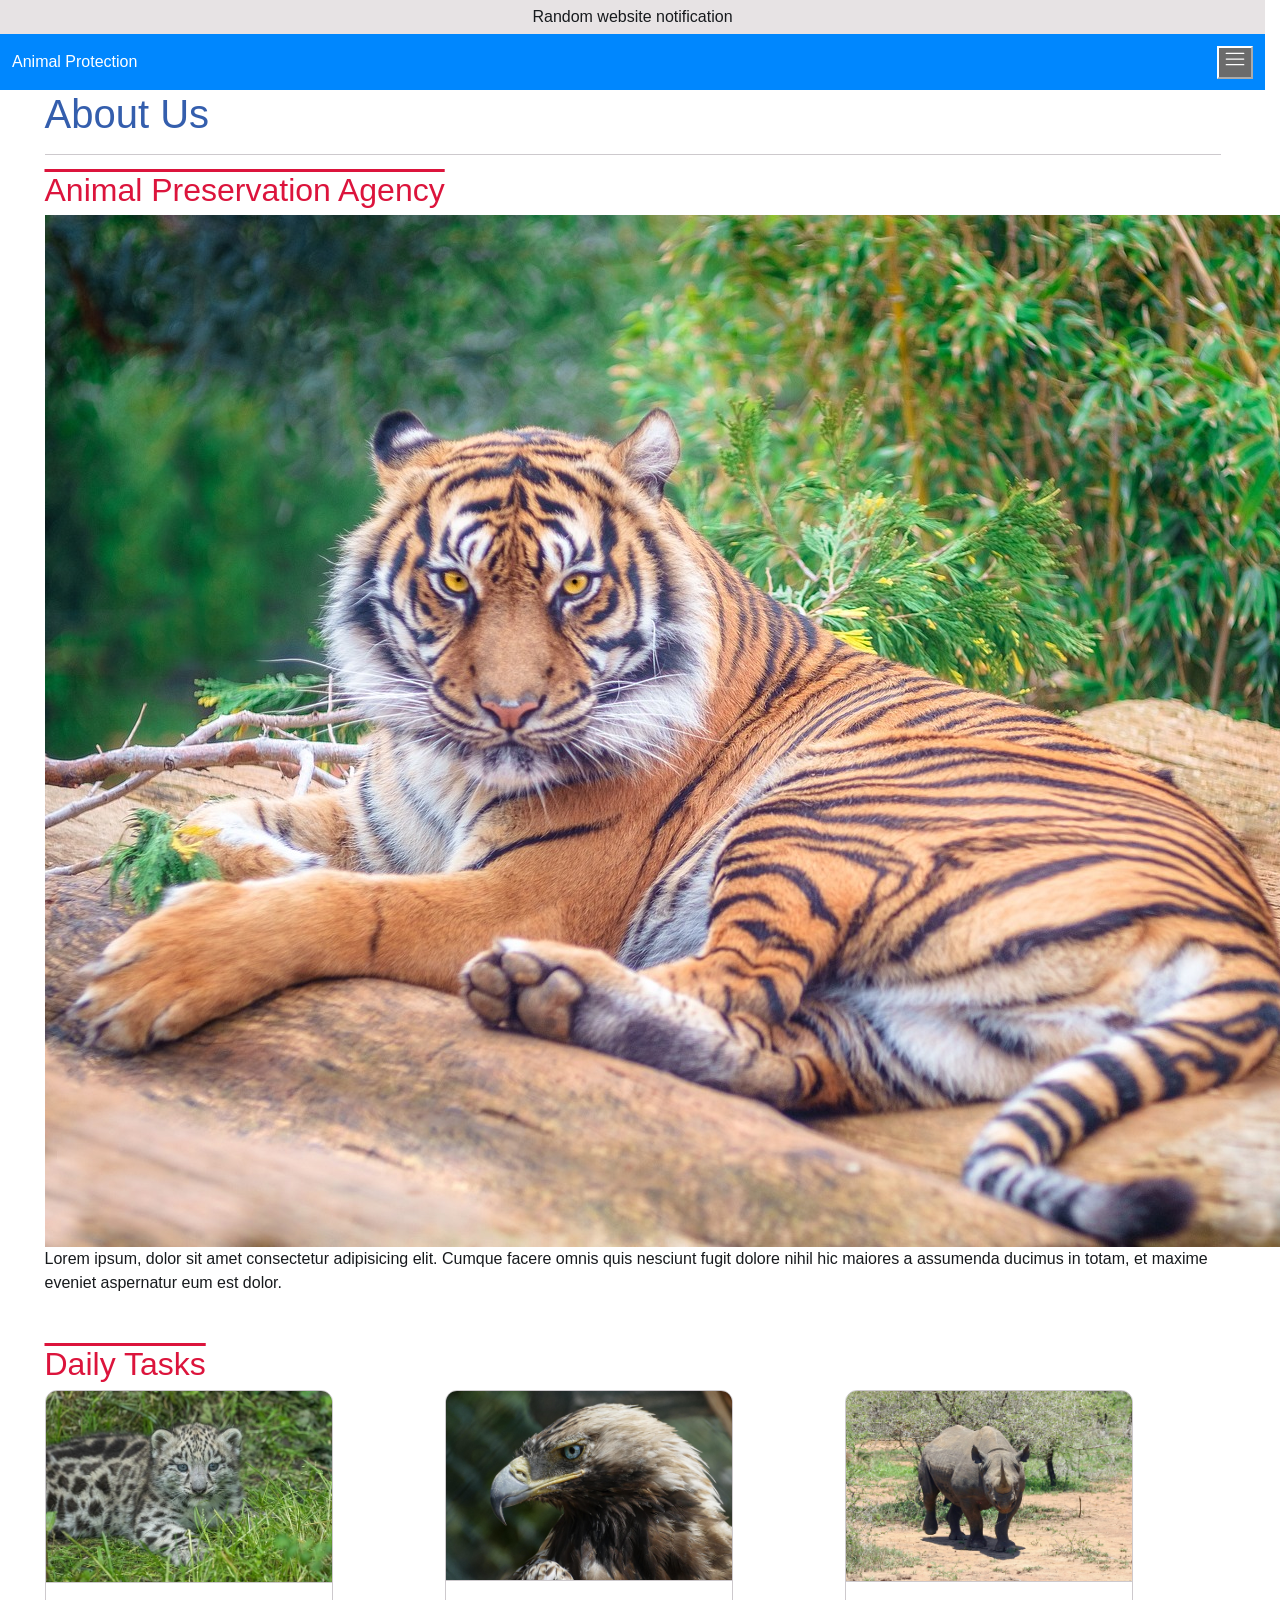
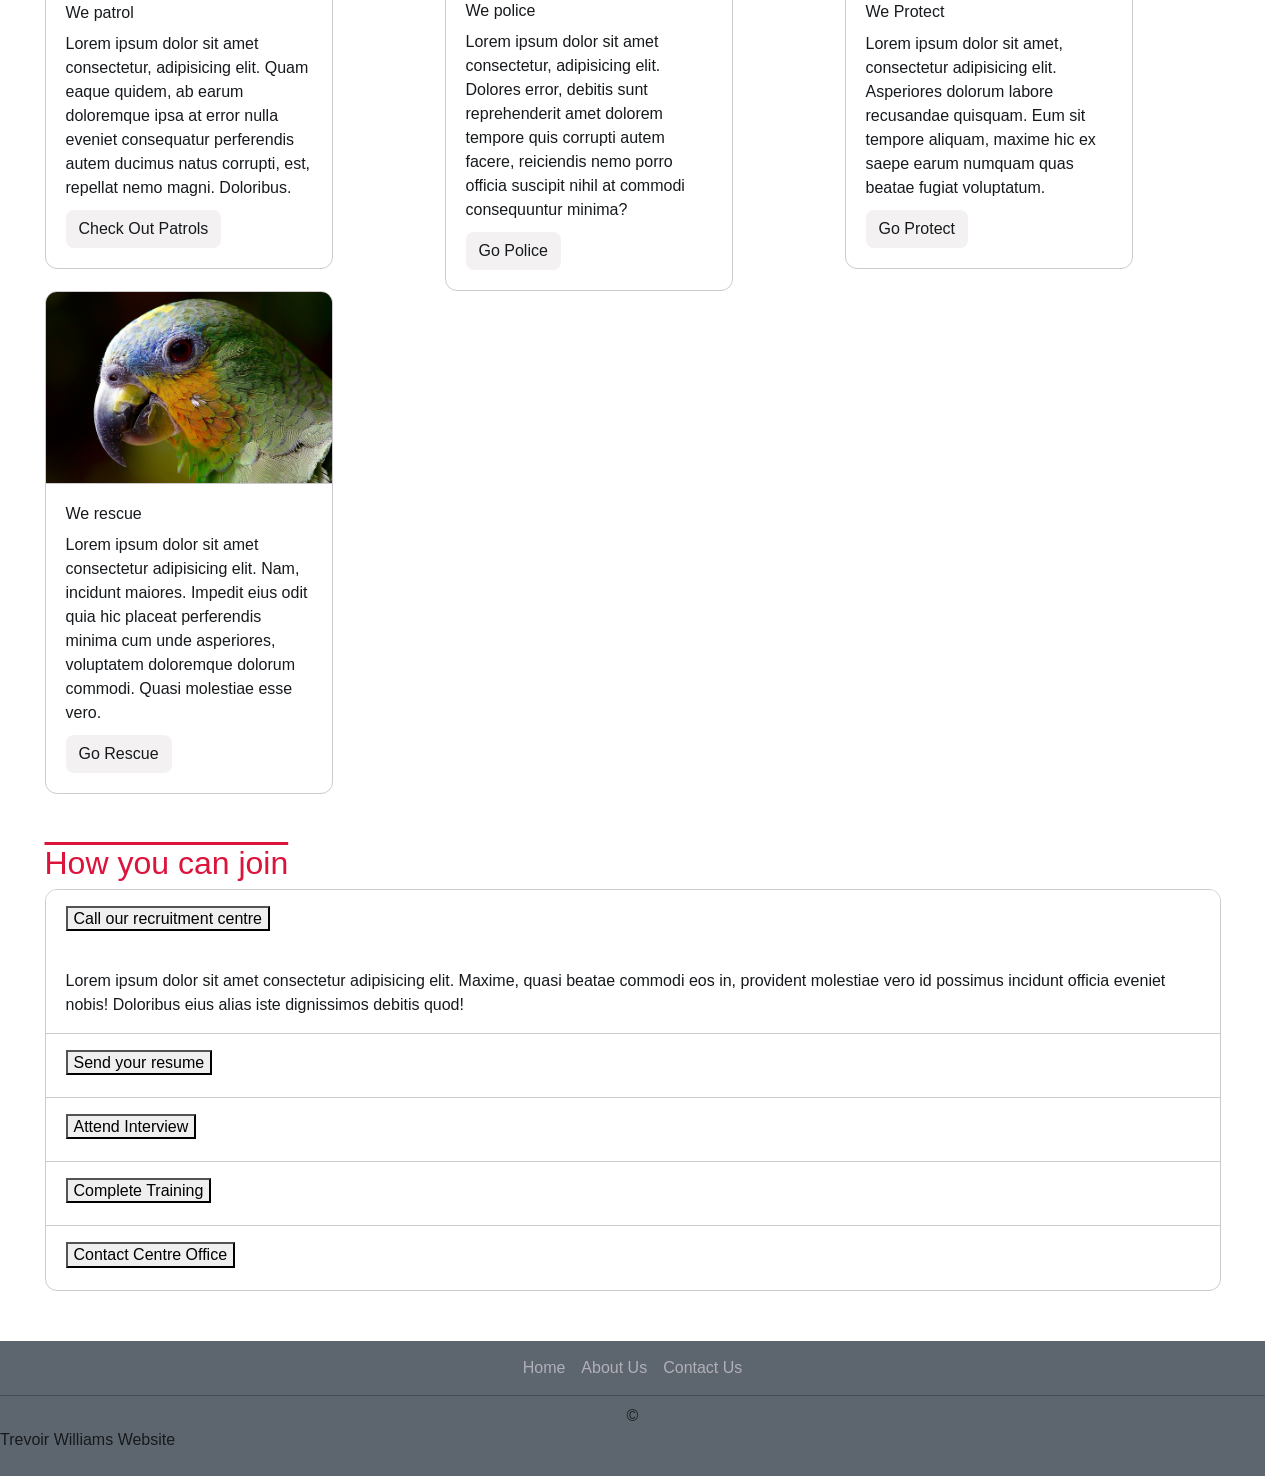
<file: about_us.html>
<!DOCTYPE html>
<html lang="en">
<head>
    <meta charset="UTF-8">
    <meta name="viewport" content="width=device-width, initial-scale=1.0">
    <title>About Us</title>
    <link rel="stylesheet" href="stylesheets/bootstrap.min.css" />
    <link rel="stylesheet" href="stylesheets/site.css" />
</head>
<body>
    <header>
        <div id="banner" class="bg-secondary text-white text-center">
            <p>Random website notification</p>
        </div>
        <nav class="navbar navbar-expand-lg bg-primary" data-bs-theme="dark">
            <div class="container-fluid">
              <a class="navbar-brand" href="#">Animal Protection</a>
              <button class="navbar-toggler" type="button" data-bs-toggle="collapse" data-bs-target="#navbarNavAltMarkup" aria-controls="navbarNavAltMarkup" aria-expanded="false" aria-label="Toggle navigation">
                <span class="navbar-toggler-icon"></span>
              </button>
              <div class="collapse navbar-collapse" id="navbarNavAltMarkup">
                <div class="navbar-nav">
                  <a class="nav-link" aria-current="page" href="index.html">Home</a>
                  <a class="nav-link" href="about_us.html">About Us</a>
                  <a class="nav-link" href="contact_us.html">Contact Us</a>
                </div>
              </div>
            </div>
          </nav>

    </header>
    
    <main class="container">
        <h1 >About Us</h1>
        <hr/>

        <article>
            <h2>Animal Preservation Agency</h2>
            <img src="images/tiger.jpg" alt="Tiger" />
            <p>Lorem ipsum, dolor sit amet consectetur adipisicing elit. Cumque facere omnis quis nesciunt fugit dolore nihil hic maiores a assumenda ducimus in totam, et maxime eveniet aspernatur eum est dolor.</p>
        </article>
       
        <article>
            <h2>Daily Tasks</h2>
            <div class="row">
                <div class="col">
                    <div class="card" style="width: 18rem;">
                        <img src="images/baby-snow-leopard.jpg" class="card-img-top" alt="...">
                        <div class="card-body">
                          <h5 class="card-title">We patrol</h5>
                          <p class="card-text">Lorem ipsum dolor sit amet consectetur, adipisicing elit. Quam eaque quidem, ab earum doloremque ipsa at error nulla eveniet consequatur perferendis autem ducimus natus corrupti, est, repellat nemo magni. Doloribus.</p>
                          <a href="contact_us.html" class="btn btn-primary">Check Out Patrols</a>
                        </div>
                      </div>
                </div>
                <div class="col">
                    <div class="card" style="width: 18rem;">
                        <img src="images/eagle.jpg" class="card-img-top" alt="...">
                        <div class="card-body">
                          <h5 class="card-title">We police</h5>
                          <p class="card-text">Lorem ipsum dolor sit amet consectetur, adipisicing elit. Dolores error, debitis sunt reprehenderit amet dolorem tempore quis corrupti autem facere, reiciendis nemo porro officia suscipit nihil at commodi consequuntur minima?</p>
                          <a href="contact_us.html" class="btn btn-primary">Go Police</a>
                        </div>
                      </div>
                </div>
                <div class="col">
                    <div class="card" style="width: 18rem;">
                        <img src="images/rhino.jpg" class="card-img-top" alt="...">
                        <div class="card-body">
                          <h5 class="card-title">We Protect</h5>
                          <p class="card-text">Lorem ipsum dolor sit amet, consectetur adipisicing elit. Asperiores dolorum labore recusandae quisquam. Eum sit tempore aliquam, maxime hic ex saepe earum numquam quas beatae fugiat voluptatum.</p>
                          <a href="contact_us.html" class="btn btn-primary">Go Protect</a>
                        </div>
                      </div>
                </div>
                <div class="col">
                    <div class="card" style="width: 18rem;">
                        <img src="images/parrot.jpg" class="card-img-top" alt="...">
                        <div class="card-body">
                          <h5 class="card-title">We rescue</h5>
                          <p class="card-text">Lorem ipsum dolor sit amet consectetur adipisicing elit. Nam, incidunt maiores. Impedit eius odit quia hic placeat perferendis minima cum unde asperiores, voluptatem doloremque dolorum commodi. Quasi molestiae esse vero.</p>
                          <a href="contact_us.html" class="btn btn-primary">Go Rescue</a>
                        </div>
                      </div>
                </div>
            </div>
        </article>
       
        <article>
            <h2>How you can join</h2>
            <div class="accordion" id="accordionExample">
                <div class="accordion-item">
                  <h3 class="accordion-header">
                    <button class="accordion-button" type="button" data-bs-toggle="collapse" data-bs-target="#collapseOne" aria-expanded="true" aria-controls="collapseOne">
                        Call our recruitment centre
                    </button>
                  </h3>
                  <div id="collapseOne" class="accordion-collapse collapse show" data-bs-parent="#accordionExample">
                    <div class="accordion-body">
                      Lorem ipsum dolor sit amet consectetur adipisicing elit. Maxime, quasi beatae commodi eos in, provident molestiae vero id possimus incidunt officia eveniet nobis! Doloribus eius alias iste dignissimos debitis quod!
                    </div>
                  </div>
                </div>
                <div class="accordion-item">
                  <h3 class="accordion-header">
                    <button class="accordion-button collapsed" type="button" data-bs-toggle="collapse" data-bs-target="#collapseTwo" aria-expanded="false" aria-controls="collapseTwo">
                        Send your resume
                    </button>
                  </h3>
                  <div id="collapseTwo" class="accordion-collapse collapse" data-bs-parent="#accordionExample">
                    <div class="accordion-body">
                      <strong>This is the second item's accordion body.</strong> It is hidden by default, until the collapse plugin adds the appropriate classes that we use to style each element. These classes control the overall appearance, as well as the showing and hiding via CSS transitions. You can modify any of this with custom CSS or overriding our default variables. It's also worth noting that just about any HTML can go within the <code>.accordion-body</code>, though the transition does limit overflow.
                    </div>
                  </div>
                </div>
                <div class="accordion-item">
                  <h3 class="accordion-header">
                    <button class="accordion-button collapsed" type="button" data-bs-toggle="collapse" data-bs-target="#collapseThree" aria-expanded="false" aria-controls="collapseThree">
                        Attend Interview
                    </button>
                  </h3>
                  <div id="collapseThree" class="accordion-collapse collapse" data-bs-parent="#accordionExample">
                    <div class="accordion-body">
                      <strong>This is the third item's accordion body.</strong> It is hidden by default, until the collapse plugin adds the appropriate classes that we use to style each element. These classes control the overall appearance, as well as the showing and hiding via CSS transitions. You can modify any of this with custom CSS or overriding our default variables. It's also worth noting that just about any HTML can go within the <code>.accordion-body</code>, though the transition does limit overflow.
                    </div>
                  </div>
                </div>
                <div class="accordion-item">
                    <h3 class="accordion-header">
                      <button class="accordion-button collapsed" type="button" data-bs-toggle="collapse" data-bs-target="#collapseFour" aria-expanded="false" aria-controls="collapseFour">
                        Complete Training
                      </button>
                    </h3>
                    <div id="collapseFour" class="accordion-collapse collapse" data-bs-parent="#accordionExample">
                      <div class="accordion-body">
                        <strong>This is the third item's accordion body.</strong> It is hidden by default, until the collapse plugin adds the appropriate classes that we use to style each element. These classes control the overall appearance, as well as the showing and hiding via CSS transitions. You can modify any of this with custom CSS or overriding our default variables. It's also worth noting that just about any HTML can go within the <code>.accordion-body</code>, though the transition does limit overflow.
                      </div>
                    </div>
                  </div>
                  <div class="accordion-item">
                    <h3 class="accordion-header">
                      <button class="accordion-button collapsed" type="button" data-bs-toggle="collapse" data-bs-target="#collapseFive" aria-expanded="false" aria-controls="collapseFive">
                        Contact Centre Office
                      </button>
                    </h3>
                    <div id="collapseFive" class="accordion-collapse collapse" data-bs-parent="#accordionExample">
                      <div class="accordion-body">
                        Lorem ipsum dolor sit, amet consectetur adipisicing elit. At, excepturi porro beatae quod minus delectus explicabo laborum, nemo accusamus esse adipisci totam fuga ratione debitis harum quia quis! Itaque, tempore?

                        <a href="contact_us.html" class="btn btn-outline-secondary">Contact Us</a>
                      </div>
                    </div>
                  </div>
              </div>
        </article>

        
    </main>
    <footer class="py-3 mt-4 bg-secondary" data-bs-theme="dark">
        <ul class="nav justify-content-center border-bottom pb-3 mb-3">
          <li class="nav-item"><a href="#" class="nav-link px-2 text-body-secondary">Home</a></li>
          <li class="nav-item"><a href="#" class="nav-link px-2 text-body-secondary">About Us</a></li>
          <li class="nav-item"><a href="#" class="nav-link px-2 text-body-secondary">Contact Us</a></li>
        </ul>
        <p class="text-center text-body-secondary">© 
            <a href="https://www.trevoirwilliams.com" target="_blank" class="nav-link">Trevoir Williams Website</a>
        </p>
      </footer>
    <script src="scripts/jquery.min.js"></script>
    <script src="scripts/bootstrap.min.js"></script>
    <script src="scripts/site.js"></script>
</body>
</html>
</file>
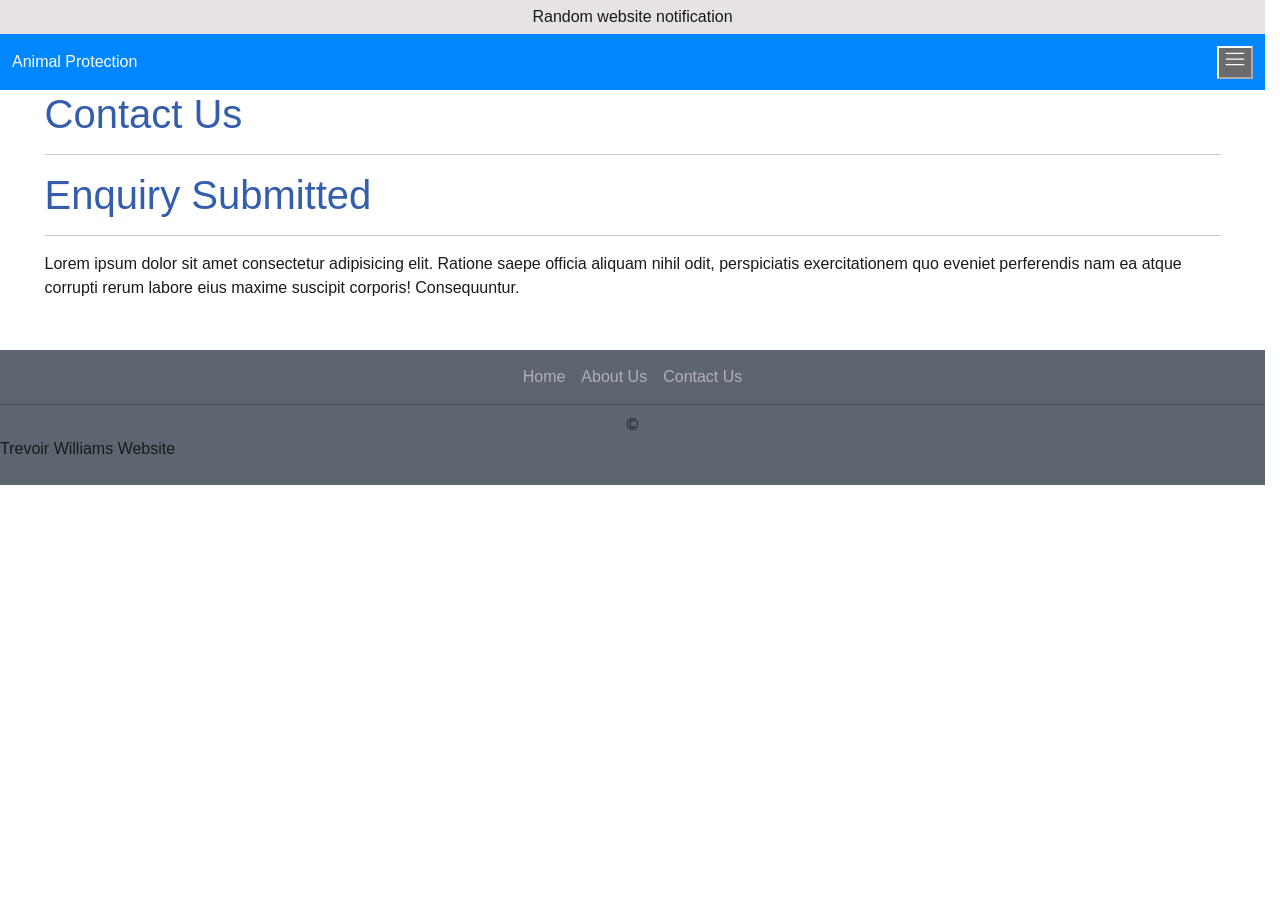
<file: confirmation.html>
<!DOCTYPE html>
<html lang="en">
<head>
    <meta charset="UTF-8">
    <meta name="viewport" content="width=device-width, initial-scale=1.0">
    <title>Confirmation</title>
    <link rel="stylesheet" href="stylesheets/bootstrap.min.css" />
    <link rel="stylesheet" href="stylesheets/site.css" />
</head>
<body>
    <header>
        <div id="banner" class="bg-secondary text-white text-center">
            <p>Random website notification</p>
        </div>
        <nav class="navbar navbar-expand-lg bg-primary" data-bs-theme="dark">
            <div class="container-fluid">
              <a class="navbar-brand" href="#">Animal Protection</a>
              <button class="navbar-toggler" type="button" data-bs-toggle="collapse" data-bs-target="#navbarNavAltMarkup" aria-controls="navbarNavAltMarkup" aria-expanded="false" aria-label="Toggle navigation">
                <span class="navbar-toggler-icon"></span>
              </button>
              <div class="collapse navbar-collapse" id="navbarNavAltMarkup">
                <div class="navbar-nav">
                  <a class="nav-link" aria-current="page" href="index.html">Home</a>
                  <a class="nav-link" href="about_us.html">About Us</a>
                  <a class="nav-link" href="contact_us.html">Contact Us</a>
                </div>
              </div>
            </div>
          </nav>

    </header>

    <main class="container">
        <h1 >Contact Us</h1>
        <hr/>
        <article>
            <h1>Enquiry Submitted</h1>
            <hr/>
            <p>
                Lorem ipsum dolor sit amet consectetur adipisicing elit. Ratione saepe officia aliquam nihil odit, perspiciatis exercitationem quo eveniet perferendis nam ea atque corrupti rerum labore eius maxime suscipit corporis! Consequuntur.
            </p>
        </article>

    </main>
    <footer class="py-3 mt-4 bg-secondary" data-bs-theme="dark">
        <ul class="nav justify-content-center border-bottom pb-3 mb-3">
          <li class="nav-item"><a href="#" class="nav-link px-2 text-body-secondary">Home</a></li>
          <li class="nav-item"><a href="#" class="nav-link px-2 text-body-secondary">About Us</a></li>
          <li class="nav-item"><a href="#" class="nav-link px-2 text-body-secondary">Contact Us</a></li>
        </ul>
        <p class="text-center text-body-secondary">© 
            <a href="https://www.trevoirwilliams.com" target="_blank" class="nav-link">Trevoir Williams Website</a>
        </p>
      </footer>
    
    <script src="scripts/jquery.min.js"></script>
    <script src="scripts/bootstrap.min.js"></script>
    <script src="scripts/site.js"></script>

</body>
</html>
</file>
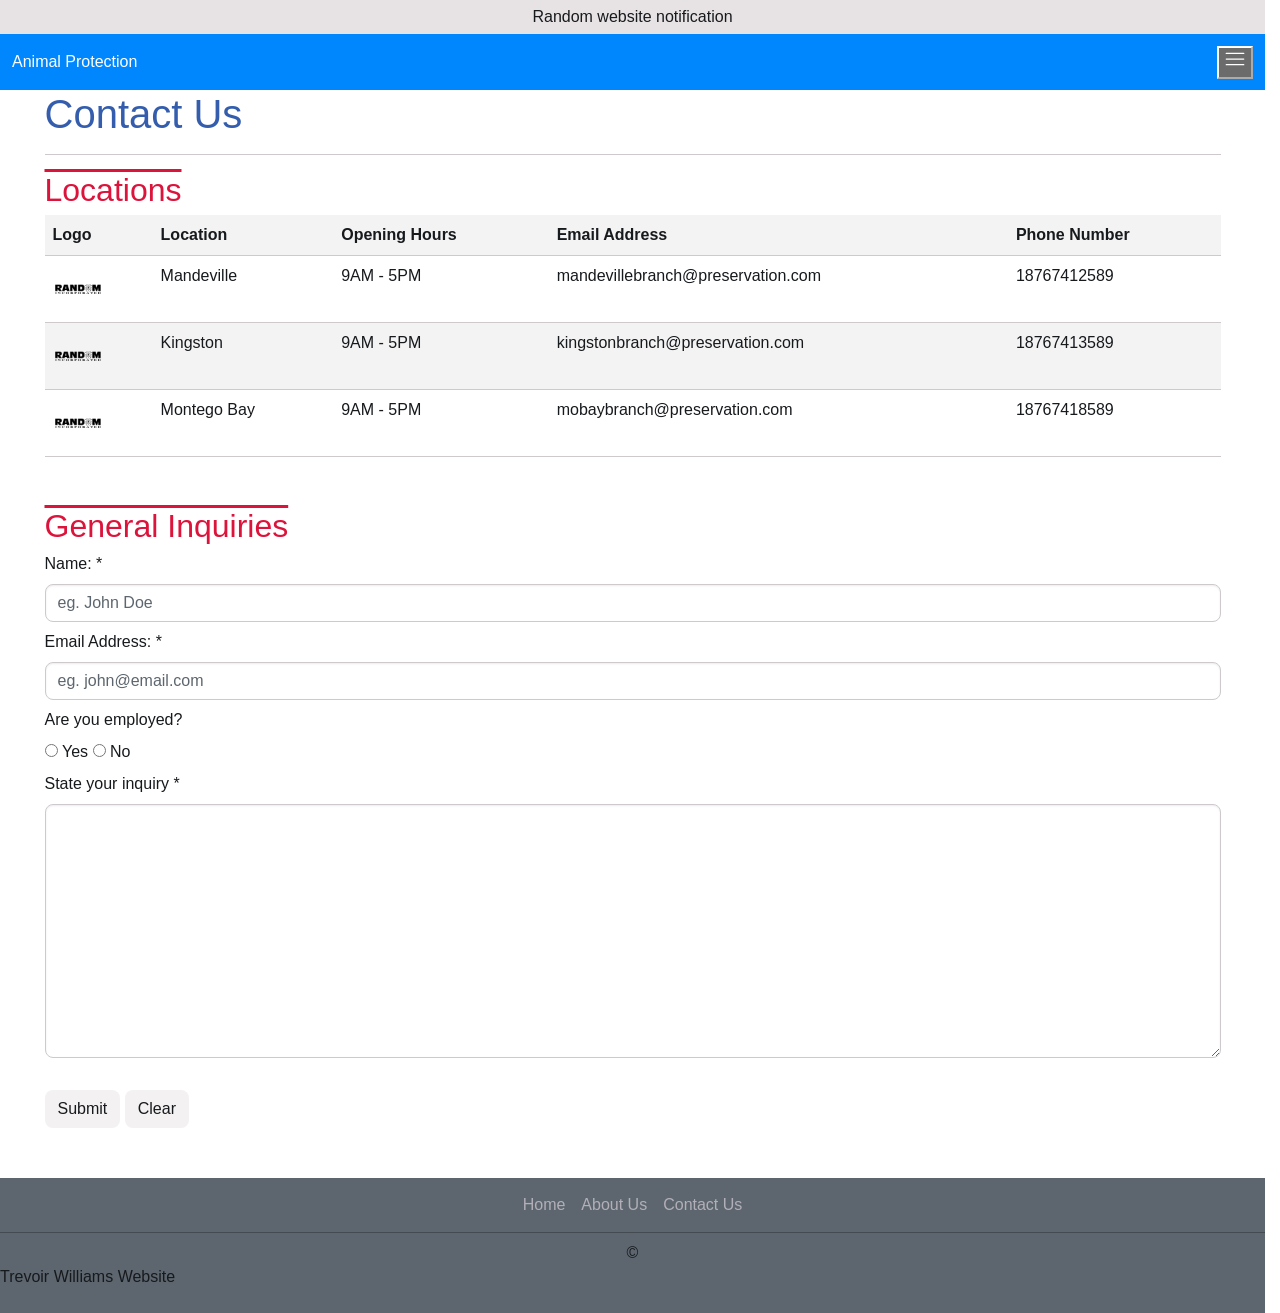
<file: contact_us.html>
<!DOCTYPE html>
<html lang="en">
<head>
    <meta charset="UTF-8">
    <meta name="viewport" content="width=device-width, initial-scale=1.0">
    <title>Contact Us</title>
    <link rel="stylesheet" href="stylesheets/bootstrap.min.css" />
    <link rel="stylesheet" href="stylesheets/site.css" />
</head>
<body> 
    <header>
        <div id="banner" class="bg-secondary text-white text-center">
            <p>Random website notification</p>
        </div>
        <nav class="navbar navbar-expand-lg bg-primary" data-bs-theme="dark">
            <div class="container-fluid">
              <a class="navbar-brand" href="#">Animal Protection</a>
              <button class="navbar-toggler" type="button" data-bs-toggle="collapse" data-bs-target="#navbarNavAltMarkup" aria-controls="navbarNavAltMarkup" aria-expanded="false" aria-label="Toggle navigation">
                <span class="navbar-toggler-icon"></span>
              </button>
              <div class="collapse navbar-collapse" id="navbarNavAltMarkup">
                <div class="navbar-nav">
                  <a class="nav-link" aria-current="page" href="index.html">Home</a>
                  <a class="nav-link" href="about_us.html">About Us</a>
                  <a class="nav-link" href="contact_us.html">Contact Us</a>
                </div>
              </div>
            </div>
          </nav>

    </header>

    <main class="container">

        <h1 >Contact Us</h1>
        <hr/>
        <article>
                <!-- HTML Table syntax. Table tag, then tr and then th for headers and td for data -->
        <h2>Locations</h2>
        <table class="table table-striped table-hover">
            <tr>
                <th>Logo</th>
                <th>Location</th>
                <th>Opening Hours</th>
                <th>Email Address</th>
                <th>Phone Number</th>
            </tr>
            <tr>
                <td>
                    <img class="logo" src="images/random-logo-png-transparent.png" alt="logo 1"/>
                </td>
                <td>Mandeville</td>
                <td>9AM - 5PM</td>
                <td>mandevillebranch@preservation.com</td>
                <td>18767412589</td>
            </tr>
            <tr>
                <td>
                    <img class="logo" src="images/random-logo-png-transparent.png" alt="logo 1"/>
                </td>
                <td>Kingston</td>
                <td>9AM - 5PM</td>
                <td>kingstonbranch@preservation.com</td>
                <td>18767413589</td>
            </tr>
            <tr>
                <td>
                    <img class="logo" src="images/random-logo-png-transparent.png" alt="logo 1"/>
                </td>
                <td>Montego Bay</td>
                <td>9AM - 5PM</td>
                <td>mobaybranch@preservation.com</td>
                <td>18767418589</td>
            </tr>
        </table>
        </article>

        <article>
            <h2>General Inquiries</h2>
            <!-- HTML form tag. the action attribute navigates to a page after submission. -->
            <form action="confirmation.html" id="contactForm">
                <div class="mb-3">
                    <label for="fullname" class="form-label">Name: *</label><br/>
                    <input required type="text" class="form-control" id="fullname" name="fullname" placeholder="eg. John Doe"/>
                  </div>
                  <div class="mb-3">
                    <label for="email" class="form-label">Email Address: *</label><br/>
                    <input required type="email" class="form-control" id="email" name="emailaddress" placeholder="eg. john@email.com"/>
                  </div>
                  <div class="mb-3">
                    <label class="form-label">Are you employed?</label><br/>
                    <input id="yesEmployed" type="radio" value="Y" name="employed" class="form-check-input"/> <label class="form-check-label" for="yesEmployed">
                        Yes
                      </label>
                      <input id="noEmployed" type="radio" value="N" name="employed" class="form-check-input"/> <label class="form-check-label" for="noEmployed">
                        No
                      </label>
                  </div>
                  <div class="mb-3">
                    <label for="inquiry" class="form-label">State your inquiry *</label>
                    <textarea class="form-control" required cols="50" rows="10" maxlength="150" id="inquiry" name="inquiry"></textarea>
                  </div>
           
                <br/>

                <input type="submit" class="btn btn-success" />
                <button type="button" onclick="ClearForm()" class="btn btn-warning" >Clear</button>
            </form>
        </article>
        
    </main>
    <footer class="py-3 mt-4 bg-secondary" data-bs-theme="dark">
        <ul class="nav justify-content-center border-bottom pb-3 mb-3">
          <li class="nav-item"><a href="#" class="nav-link px-2 text-body-secondary">Home</a></li>
          <li class="nav-item"><a href="#" class="nav-link px-2 text-body-secondary">About Us</a></li>
          <li class="nav-item"><a href="#" class="nav-link px-2 text-body-secondary">Contact Us</a></li>
        </ul>
        <p class="text-center text-body-secondary">© 
            <a href="https://www.trevoirwilliams.com" target="_blank" class="nav-link">Trevoir Williams Website</a>
        </p>
      </footer>

    <script src="scripts/jquery.min.js"></script>
    <script src="scripts/bootstrap.min.js"></script>
    <script src="scripts/site.js"></script>
</body>
</html>
</file>
<file: stylesheets/site.css>
h1{
    color: rgb(52, 94, 173);
}
h2{
    color: crimson;
    text-decoration: overline;
}
h1, h2, h3, h4, h5, h6{
    font-family: 'Franklin Gothic Medium', 'Arial Narrow', Arial, sans-serif;
}

#banner{
    padding-bottom: 5px;
    padding-top: 5px;
}
#banner p{
    margin: 0;
}

article{
    margin-bottom: 50px;
}

.logo{
    height: 50px;
    width: 50px;
}

.DifferentLookingText{
    font-size: larger;
    font-family: Georgia, 'Times New Roman', Times, serif;
    font-weight: bold;
}

.WeirdColor{
    color: darkmagenta;
}
</file>
